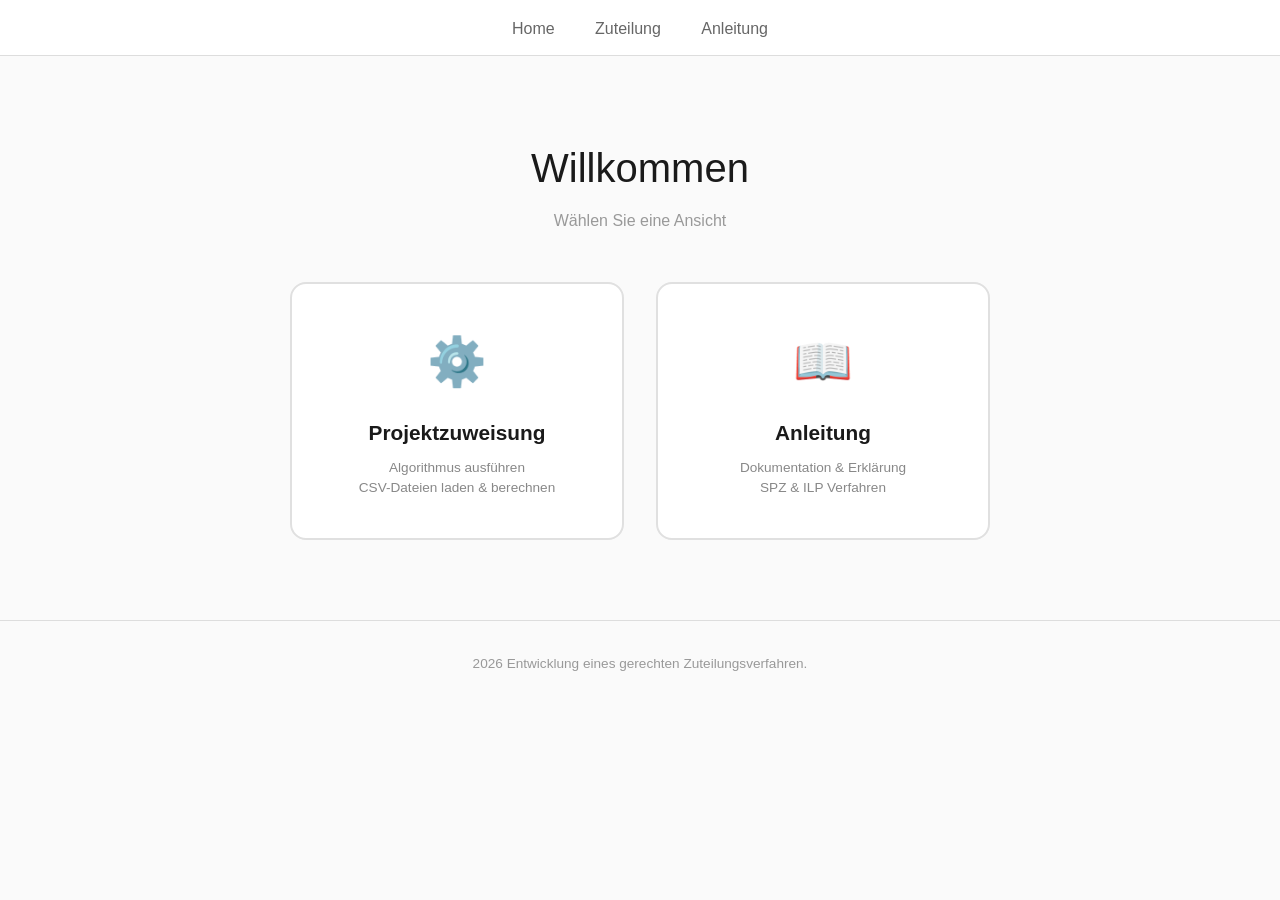
<file: index.html>
<!DOCTYPE html>
<html lang="de">
<head>
    <meta charset="UTF-8">
    <meta name="viewport" content="width=device-width, initial-scale=1.0">
    <title>Projektzuweisung</title>
    <link rel="stylesheet" href="style.css">
</head>
<body>
<nav>
    <ul class="navigation-links">
        <li><a href="index.html">Home</a></li>
        <li><a href="index_sort.html">Zuteilung</a></li>
        <li><a href="index_neu.html">Anleitung</a></li>
    </ul>
</nav>

    <section id="home" class="page active">

        <h1 style="font-size:2.5rem;font-weight:300;margin-bottom:0.5rem">Willkommen</h1>
        <p style="color:#999;margin-bottom:3rem">Wählen Sie eine Ansicht</p>

        <div class="menu-page">
            <a href="index_sort.html" class="menu-card">
                <span class="menu-icon">⚙️</span>
                <span class="menu-title">Projektzuweisung</span>
                <span class="menu-desc">Algorithmus ausführen<br>CSV-Dateien laden & berechnen</span>
            </a>
            <a href="index_neu.html" class="menu-card">
                <span class="menu-icon">📖</span>
                <span class="menu-title">Anleitung</span>
                <span class="menu-desc">Dokumentation & Erklärung<br>SPZ & ILP Verfahren</span>
            </a>
        </div>
    </section>

    <footer>
        <p>2026 Entwicklung eines gerechten Zuteilungsverfahren.</p>
    </footer>

    <script src="app.js"></script>
</body>
</html>
</file>
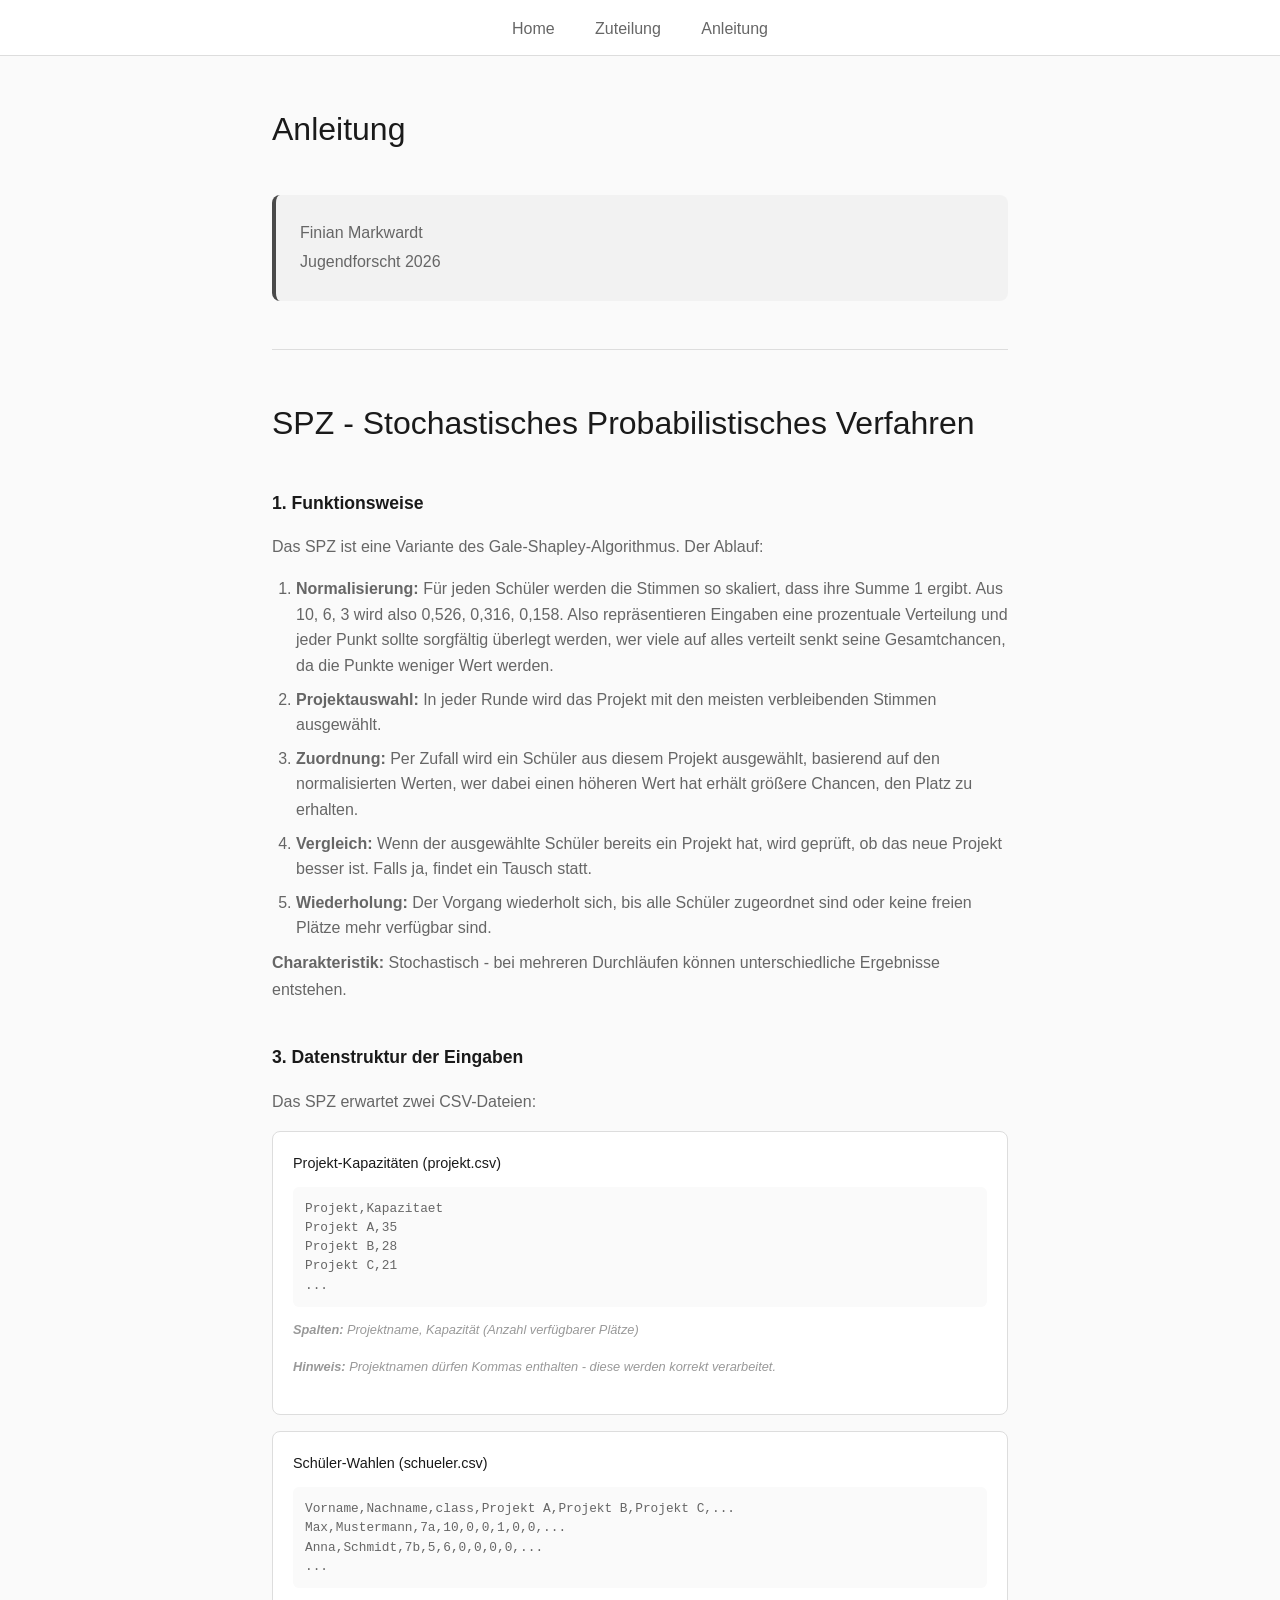
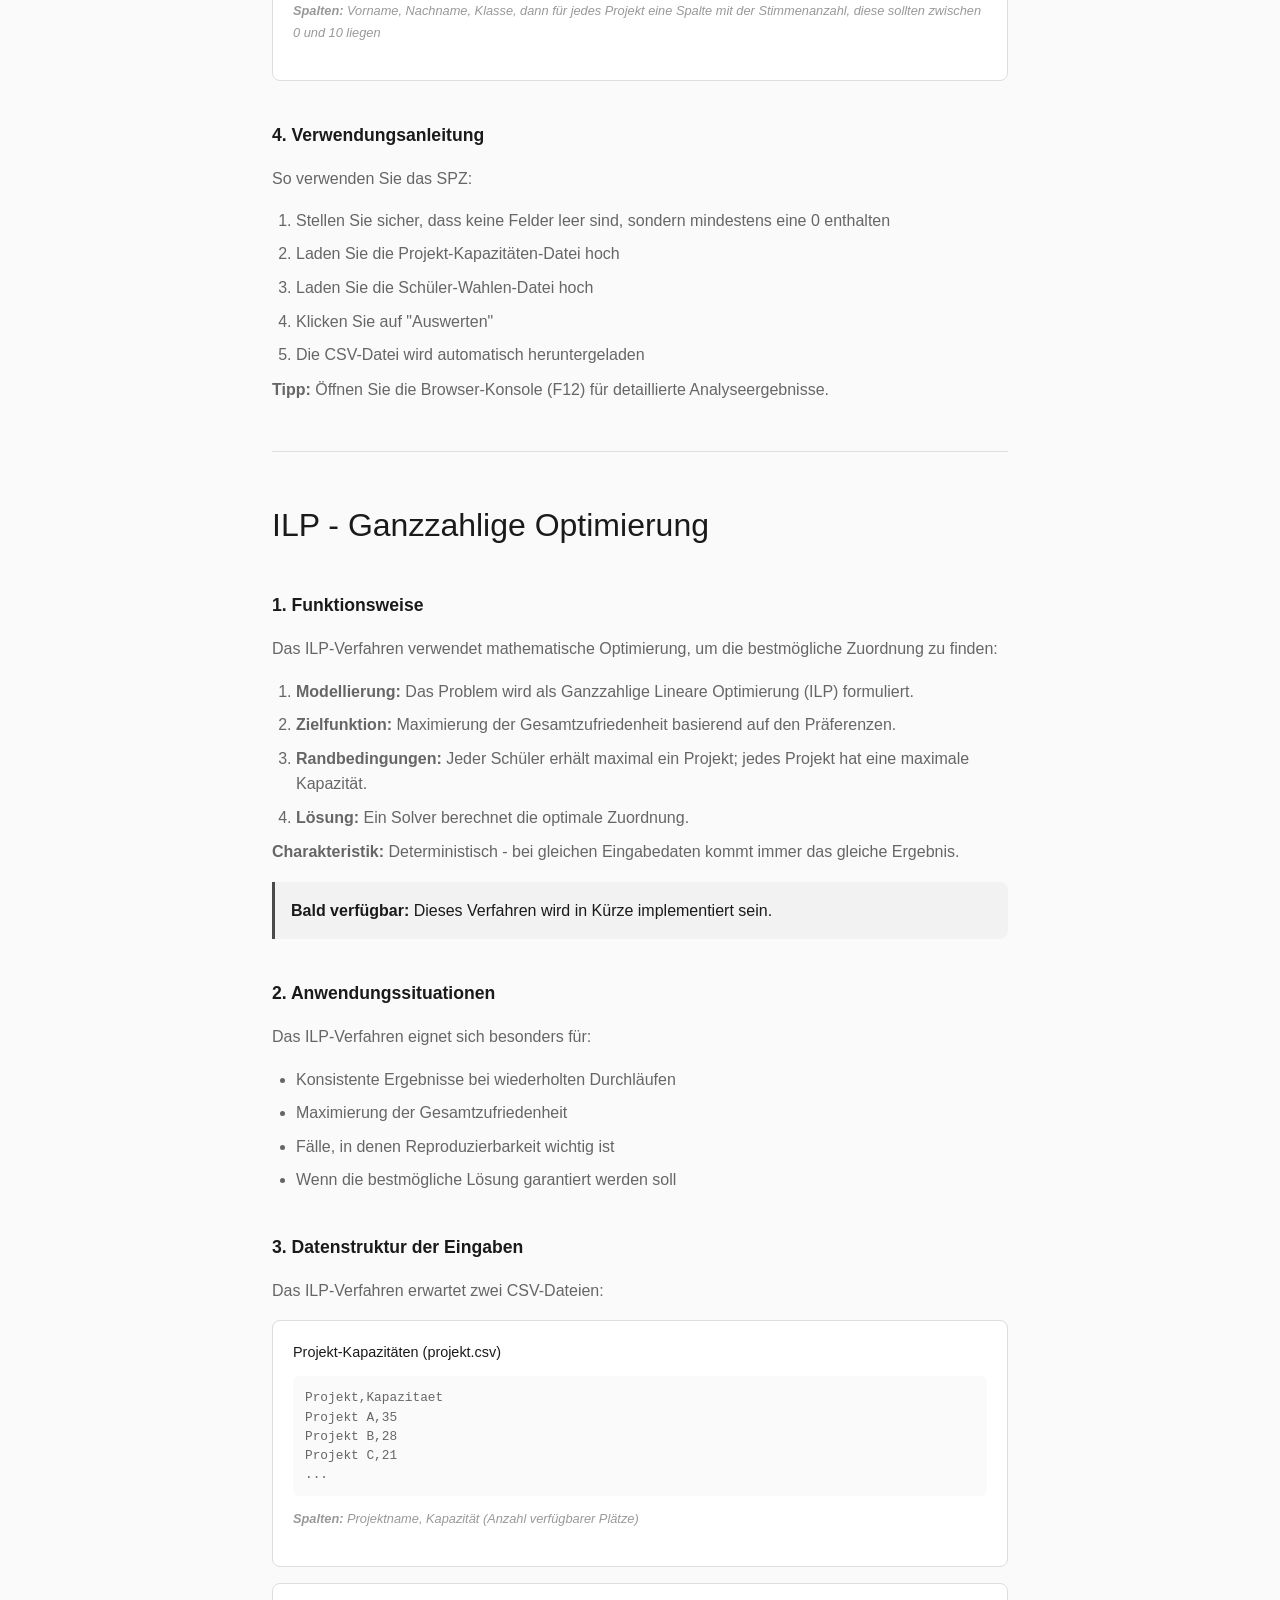
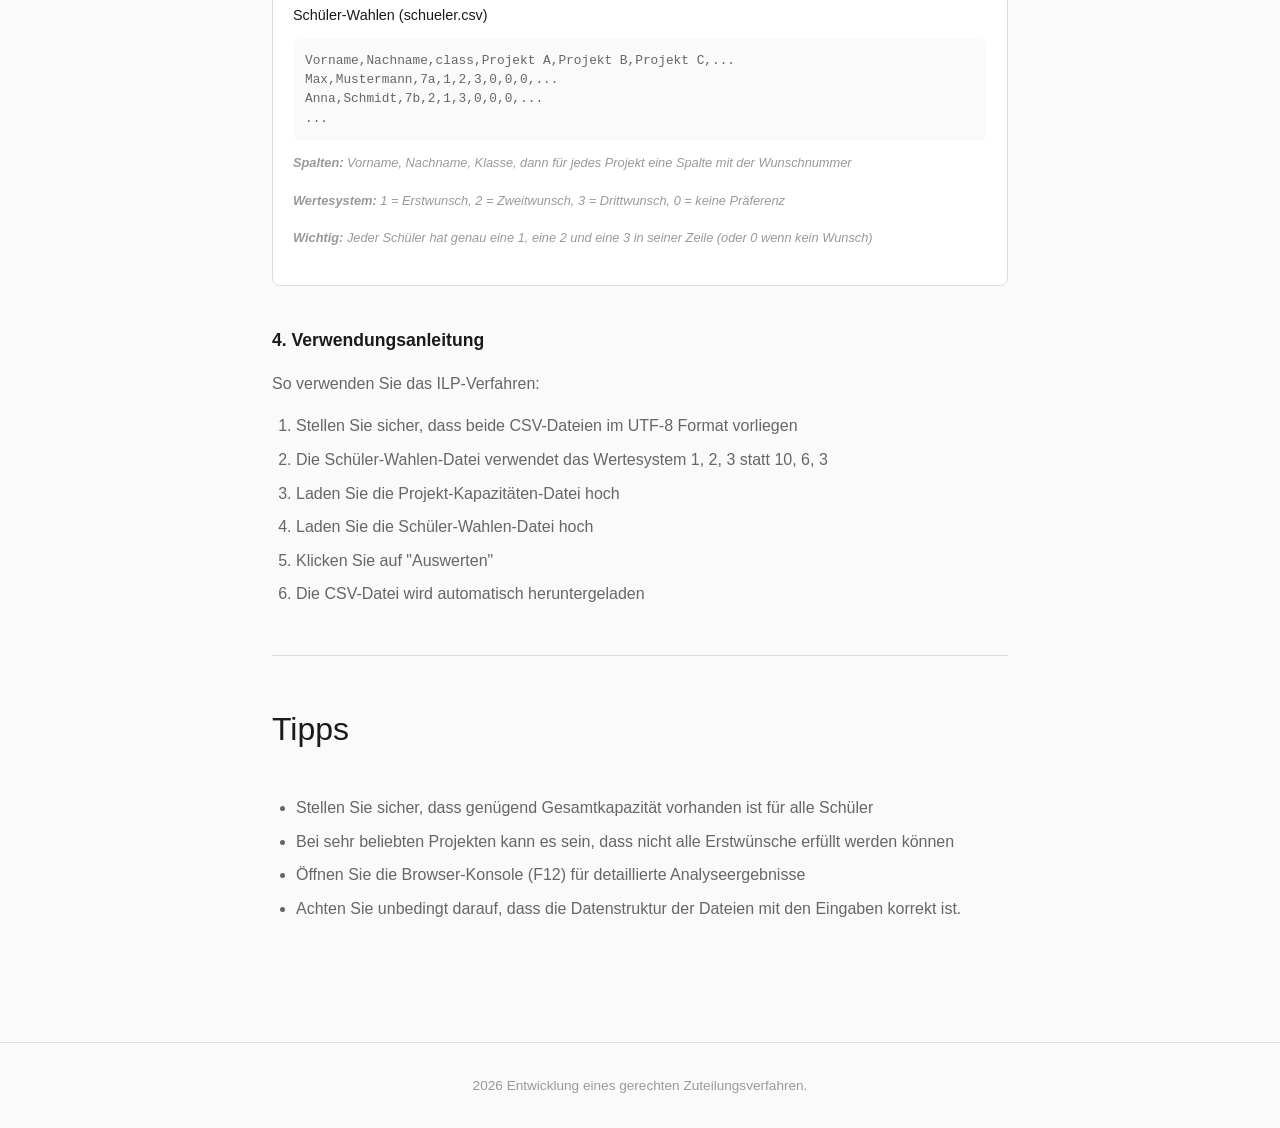
<file: index_neu.html>
<!DOCTYPE html>
<html lang="de">
<head>
    <meta charset="UTF-8">
    <meta name="viewport" content="width=device-width, initial-scale=1.0">
    <title>Anleitung - Projektzuweisung</title>
    <link rel="stylesheet" href="style.css">
</head>
<body>
<nav>
    <ul class="navigation-links">
        <li><a href="index.html">Home</a></li>
        <li><a href="index_sort.html">Zuteilung</a></li>
        <li><a href="index_neu.html">Anleitung</a></li>
    </ul>
</nav>

    <div style="max-width:800px;margin:0 auto;padding:3rem 2rem 5rem">
        <h1 style="font-size:2rem;font-weight:300;margin-bottom:2.5rem">Anleitung</h1>
        <p class="projekt-info">Finian Markwardt<br>Jugendforscht 2026</p>

        <hr>

        <h1 style="font-size:2rem;font-weight:300;margin-bottom:2.5rem">SPZ - Stochastisches Probabilistisches Verfahren</h1>

        <div class="anleitung-section">
            <h2>1. Funktionsweise</h2>
            <p>Das SPZ ist eine Variante des Gale-Shapley-Algorithmus. Der Ablauf:</p>
            <ol>
                <li><strong>Normalisierung:</strong> Für jeden Schüler werden die Stimmen so skaliert, dass ihre Summe 1 ergibt. Aus 10, 6, 3 wird also 0,526, 0,316, 0,158. Also repräsentieren Eingaben eine prozentuale Verteilung und jeder Punkt sollte sorgfältig überlegt werden, wer viele auf alles verteilt senkt seine Gesamtchancen, da die Punkte weniger Wert werden.</li>
                <li><strong>Projektauswahl:</strong> In jeder Runde wird das Projekt mit den meisten verbleibenden Stimmen ausgewählt.</li>
                <li><strong>Zuordnung:</strong> Per Zufall wird ein Schüler aus diesem Projekt ausgewählt, basierend auf den normalisierten Werten, wer dabei einen höheren Wert hat erhält größere Chancen, den Platz zu erhalten.</li>
                <li><strong>Vergleich:</strong> Wenn der ausgewählte Schüler bereits ein Projekt hat, wird geprüft, ob das neue Projekt besser ist. Falls ja, findet ein Tausch statt.</li>
                <li><strong>Wiederholung:</strong> Der Vorgang wiederholt sich, bis alle Schüler zugeordnet sind oder keine freien Plätze mehr verfügbar sind.</li>
            </ol>
            <p><strong>Charakteristik:</strong> Stochastisch - bei mehreren Durchläufen können unterschiedliche Ergebnisse entstehen.</p>
        </div>

        <div class="anleitung-section">
            <h2>3. Datenstruktur der Eingaben</h2>
            <p>Das SPZ erwartet zwei CSV-Dateien:</p>

            <div class="csv-example">
                <h4>Projekt-Kapazitäten (projekt.csv)</h4>
                <pre>Projekt,Kapazitaet
Projekt A,35
Projekt B,28
Projekt C,21
...</pre>
                <p class="hint"><strong>Spalten:</strong> Projektname, Kapazität (Anzahl verfügbarer Plätze)</p>
                <p class="hint"><strong>Hinweis:</strong> Projektnamen dürfen Kommas enthalten - diese werden korrekt verarbeitet.</p>
            </div>

            <div class="csv-example">
                <h4>Schüler-Wahlen (schueler.csv)</h4>
                <pre>Vorname,Nachname,class,Projekt A,Projekt B,Projekt C,...
Max,Mustermann,7a,10,0,0,1,0,0,...
Anna,Schmidt,7b,5,6,0,0,0,0,...
...</pre>
                <p class="hint"><strong>Spalten:</strong> Vorname, Nachname, Klasse, dann für jedes Projekt eine Spalte mit der Stimmenanzahl, diese sollten zwischen 0 und 10 liegen</p>
            </div>
        </div>

        <div class="anleitung-section">
            <h2>4. Verwendungsanleitung</h2>
            <p>So verwenden Sie das SPZ:</p>
            <ol>
                <li>Stellen Sie sicher, dass keine Felder leer sind, sondern mindestens eine 0 enthalten</li>
                <li>Laden Sie die Projekt-Kapazitäten-Datei hoch</li>
                <li>Laden Sie die Schüler-Wahlen-Datei hoch</li>
                <li>Klicken Sie auf "Auswerten"</li>
                <li>Die CSV-Datei wird automatisch heruntergeladen</li>
            </ol>
            <p><strong>Tipp:</strong> Öffnen Sie die Browser-Konsole (F12) für detaillierte Analyseergebnisse.</p>
        </div>

        <hr>

        <h1 style="font-size:2rem;font-weight:300;margin-bottom:2.5rem">ILP - Ganzzahlige Optimierung</h1>

        <div class="anleitung-section">
            <h2>1. Funktionsweise</h2>
            <p>Das ILP-Verfahren verwendet mathematische Optimierung, um die bestmögliche Zuordnung zu finden:</p>
            <ol>
                <li><strong>Modellierung:</strong> Das Problem wird als Ganzzahlige Lineare Optimierung (ILP) formuliert.</li>
                <li><strong>Zielfunktion:</strong> Maximierung der Gesamtzufriedenheit basierend auf den Präferenzen.</li>
                <li><strong>Randbedingungen:</strong> Jeder Schüler erhält maximal ein Projekt; jedes Projekt hat eine maximale Kapazität.</li>
                <li><strong>Lösung:</strong> Ein Solver berechnet die optimale Zuordnung.</li>
            </ol>
            <p><strong>Charakteristik:</strong> Deterministisch - bei gleichen Eingabedaten kommt immer das gleiche Ergebnis.</p>

            <div class="info-note">
                <strong>Bald verfügbar:</strong> Dieses Verfahren wird in Kürze implementiert sein.
            </div>
        </div>

        <div class="anleitung-section">
            <h2>2. Anwendungssituationen</h2>
            <p>Das ILP-Verfahren eignet sich besonders für:</p>
            <ul>
                <li>Konsistente Ergebnisse bei wiederholten Durchläufen</li>
                <li>Maximierung der Gesamtzufriedenheit</li>
                <li>Fälle, in denen Reproduzierbarkeit wichtig ist</li>
                <li>Wenn die bestmögliche Lösung garantiert werden soll</li>
            </ul>
        </div>

        <div class="anleitung-section">
            <h2>3. Datenstruktur der Eingaben</h2>
            <p>Das ILP-Verfahren erwartet zwei CSV-Dateien:</p>

            <div class="csv-example">
                <h4>Projekt-Kapazitäten (projekt.csv)</h4>
                <pre>Projekt,Kapazitaet
Projekt A,35
Projekt B,28
Projekt C,21
...</pre>
                <p class="hint"><strong>Spalten:</strong> Projektname, Kapazität (Anzahl verfügbarer Plätze)</p>
            </div>

            <div class="csv-example">
                <h4>Schüler-Wahlen (schueler.csv)</h4>
                <pre>Vorname,Nachname,class,Projekt A,Projekt B,Projekt C,...
Max,Mustermann,7a,1,2,3,0,0,0,...
Anna,Schmidt,7b,2,1,3,0,0,0,...
...</pre>
                <p class="hint"><strong>Spalten:</strong> Vorname, Nachname, Klasse, dann für jedes Projekt eine Spalte mit der Wunschnummer</p>
                <p class="hint"><strong>Wertesystem:</strong> 1 = Erstwunsch, 2 = Zweitwunsch, 3 = Drittwunsch, 0 = keine Präferenz</p>
                <p class="hint"><strong>Wichtig:</strong> Jeder Schüler hat genau eine 1, eine 2 und eine 3 in seiner Zeile (oder 0 wenn kein Wunsch)</p>
            </div>
        </div>

        <div class="anleitung-section">
            <h2>4. Verwendungsanleitung</h2>
            <p>So verwenden Sie das ILP-Verfahren:</p>
            <ol>
                <li>Stellen Sie sicher, dass beide CSV-Dateien im UTF-8 Format vorliegen</li>
                <li>Die Schüler-Wahlen-Datei verwendet das Wertesystem 1, 2, 3 statt 10, 6, 3</li>
                <li>Laden Sie die Projekt-Kapazitäten-Datei hoch</li>
                <li>Laden Sie die Schüler-Wahlen-Datei hoch</li>
                <li>Klicken Sie auf "Auswerten"</li>
                <li>Die CSV-Datei wird automatisch heruntergeladen</li>
            </ol>
        </div>

        <hr>

        <h1 style="font-size:2rem;font-weight:300;margin-bottom:2.5rem">Tipps</h1>

        <div class="anleitung-section">
            <ul>
                <li>Stellen Sie sicher, dass genügend Gesamtkapazität vorhanden ist für alle Schüler</li>
                <li>Bei sehr beliebten Projekten kann es sein, dass nicht alle Erstwünsche erfüllt werden können</li>
                <li>Öffnen Sie die Browser-Konsole (F12) für detaillierte Analyseergebnisse</li>
                <li>Achten Sie unbedingt darauf, dass die Datenstruktur der Dateien mit den Eingaben korrekt ist.</li>
            </ul>
        </div>
    </div>

    <footer>
        <p>2026 Entwicklung eines gerechten Zuteilungsverfahren.</p>
    </footer>
</body>
</html>
</file>
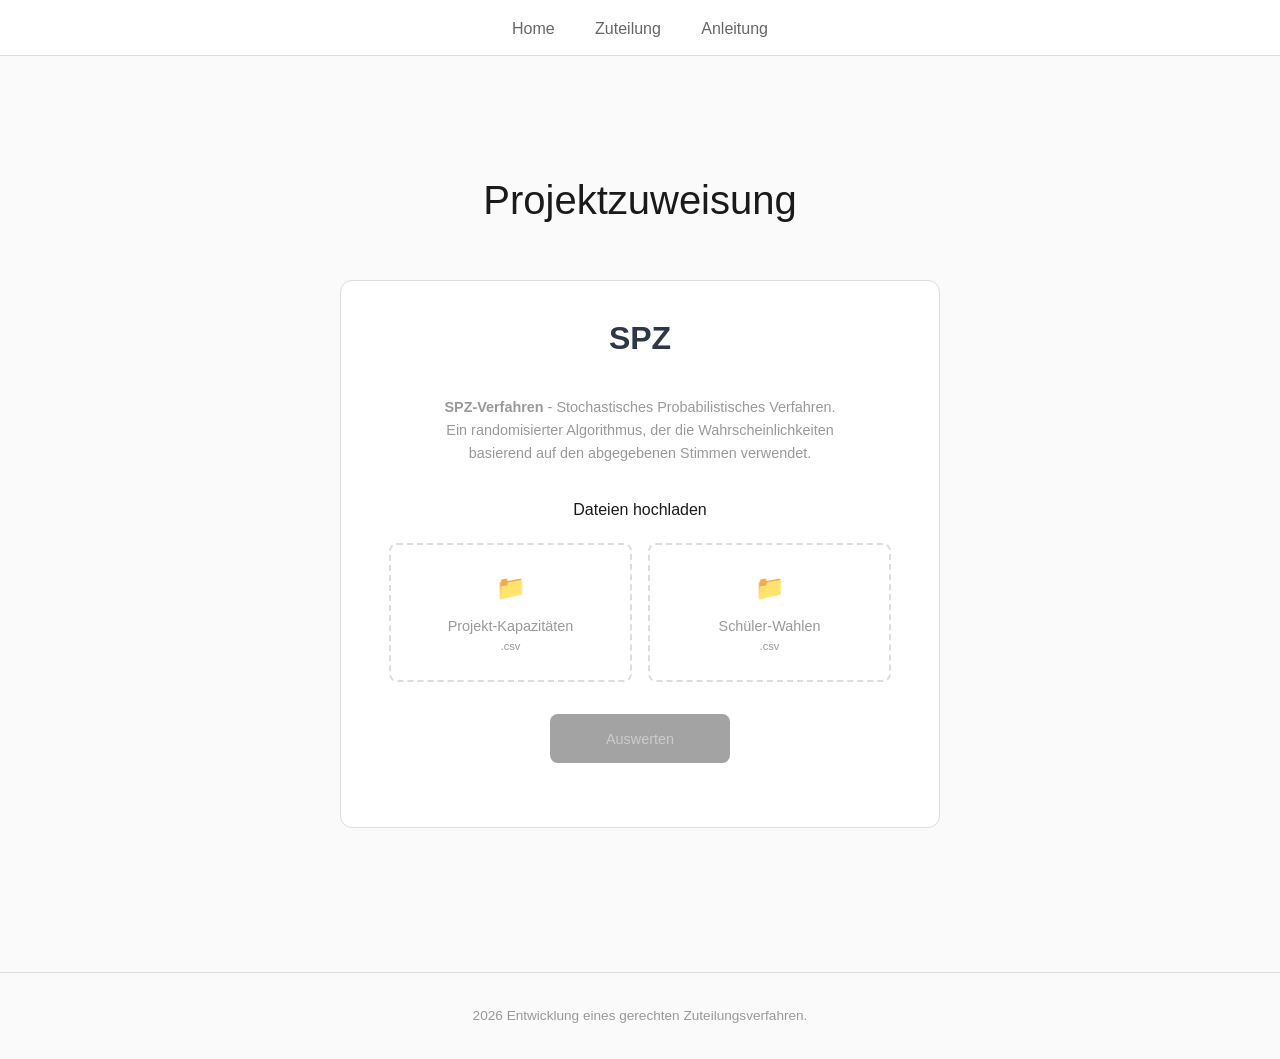
<file: index_sort.html>
<!DOCTYPE html>
<html lang="de">
<head>
    <meta charset="UTF-8">
    <title>Projektzuweisung</title>
    <link rel="stylesheet" href="style.css">
</head>
<body>
<nav>
    <ul class="navigation-links">
        <li><a href="index.html">Home</a></li>
        <li><a href="index_sort.html">Zuteilung</a></li>
        <li><a href="index_neu.html">Anleitung</a></li>
    </ul>
</nav>

    <section id="home" class="page active">
        <div class="box">
            <h1 style="font-size:2.5rem;font-weight:300;margin-bottom:1rem">Projektzuweisung</h1>
        </div>

        <div class="box" style="margin-bottom:4rem; background:#fff;border:1px solid #ddd;border-radius:12px">
                <h1 class="heading">SPZ</h1>

            <div id="spz-info" class="box">
                <p class="text"><strong>SPZ-Verfahren</strong> - Stochastisches Probabilistisches Verfahren. Ein randomisierter Algorithmus, der die Wahrscheinlichkeiten basierend auf den abgegebenen Stimmen verwendet.</p>
            </div>

            <div>
                <h3>Dateien hochladen</h3>
                <div class="upload-grid">
                    <div class="upload-box">
                        <label for="projectFile">
                            <span class="upload-icon">📁</span>
                            <span class="text" id="projectFileName">Projekt-Kapazitäten</span>
                            <span class="upload-hint">.csv</span>
                        </label>
                        <input type="file" id="projectFile" accept=".csv">
                    </div>
                    <div class="upload-box">
                        <label for="studentFile">
                            <span class="upload-icon">📁</span>
                            <span class="text" id="studentFileName">Schüler-Wahlen</span>
                            <span class="upload-hint">.csv</span>
                        </label>
                        <input type="file" id="studentFile" accept=".csv">
                    </div>
                </div>
            </div>

            <div class="box">
                <button id="runButton" class="btn-primary" disabled>
                    <span class="text">Auswerten</span>
                </button>
            </div>

        </div>
    </section>

    <footer>
        <p>2026 Entwicklung eines gerechten Zuteilungsverfahren.</p>
    </footer>

    <script src="app.js"></script>
</body>
</html>
</file>
<file: style.css>
* { margin: 0; padding: 0; box-sizing: border-box }

body {
    font-family: 'Helvetica Neue', Arial, sans-serif;
    background: #fafafa;
    color: #1a1a1a;
    line-height: 1.6;
}

nav {
    display: flex;
    justify-content: center;
    padding-top: 1rem;
    padding-bottom: 0rem;
    background: #fff;
    border-bottom: 1px solid #ddd;
    position: sticky;
    top: 0;
    z-index: 100;
    height: 3.5rem;
}

.navigation-links {
    display: flex;
    gap: 1.5rem;
    justify-content: space-between;
    width: 20%;
    list-style-type: none;
}

.navigation-links a:hover {
    color: #1a1a1a;
    border-bottom: 2px solid #1a1a1a;
}
.navigation-links a {
    text-decoration: none;
    color: #666;
    font-weight: 500;
    transition: color 0.2s, border-bottom 0.2s;
}


.page {
    display: flex;
    flex-direction: column;
    justify-content: center;
    align-items: center;
    padding: 5rem 2rem;
    min-height: 50vh;
}

.badge-toggle {
    display: flex;
    justify-content: center;
    gap: 0.5rem;
}

.badge-toggle button {
    padding: 0.6rem 1.5rem;
    border: 1px solid #ddd;
    background: #fff;
    border-radius: 20px;
    cursor: pointer;
    font-size: 0.9rem;
    font-weight: 500;
    color: #666;
    transition: 0.2s;
}

.badge-toggle button.active {
    background: #4a4a4a;
    color: #fff;
    border-color: #4a4a4a;
}

.badge-toggle button span {
    display: inline-block;
    padding: 0.15rem 0.5rem;
    background: #999;
    color: #fff;
    border-radius: 10px;
    font-size: 0.65rem;
    font-weight: 600;
    text-transform: uppercase;
    margin-left: 0.3rem;
}

.badge-toggle button.active span { background: rgba(255,255,255,0.25) }

.upload-grid {
    display: flex;
    gap: 1rem;
    flex-wrap: wrap;
}

.upload-box { flex: 1; width: 30% }

.upload-box label {
    display: flex;
    flex-direction: column;
    align-items: center;
    padding: 1.5rem;
    border: 2px dashed #ddd;
    border-radius: 8px;
    cursor: pointer;
}

.upload-box label:hover {
    border-color: #4a4a4a;
    background: rgba(0,0,0,0.02);
}

.upload-box input[type="file"] { display: none }

.upload-box.has-file label {
    border-color: #4CAF50;
    border-style: solid;
    background: rgba(76,175,80,0.08);
}

.upload-icon { font-size: 1.5rem; margin-bottom: 0.5rem }
.upload-hint { font-size: 0.7rem; color: #999 }

.btn-primary {
    position: relative;
    padding: 1rem 3rem;
    background: #4a4a4a;
    color: #fff;
    border: none;
    border-radius: 8px;
    font-size: 0.95rem;
    font-weight: 500;
    cursor: pointer;
    min-width: 180px;
    transition: 0.3s;
}

.btn-primary:hover:not(:disabled) {
    background: #333;
    transform: translateY(-2px);
}

.btn-primary:disabled { opacity: 0.5; cursor: not-allowed }

.btn-primary.loading .btn-text { visibility: hidden }

.btn-primary.loading::after {
    content: '';
    position: absolute;
    left: 50%;
    top: 50%;
    width: 20px;
    height: 20px;
    border: 2px solid transparent;
    border-top-color: #fff;
    border-radius: 50%;
    animation: spin 0.8s linear infinite;
    transform: translate(-50%, -50%);
}

@keyframes spin { to { transform: translate(-50%, -50%) rotate(360deg) } }

.hidden {
    display: none !important;
}

h3 { font-size: 1rem; font-weight: 500; margin-bottom: 1.25rem }

.anleitung-content { max-width: 800px; margin: 0 auto; padding: 3rem 2rem 5rem }

.anleitung-content h1 { font-size: 2rem; font-weight: 300; margin-bottom: 2.5rem }

.anleitung-section { margin-bottom: 2.5rem }

.anleitung-section h2 { font-size: 1.1rem; font-weight: 600; margin-bottom: 1rem }

.anleitung-section p { color: #666; margin-bottom: 1rem; line-height: 1.7 }

.anleitung-section ul, .anleitung-section ol { padding-left: 1.5rem; color: #666 }

.anleitung-section li { margin-bottom: 0.5rem }

.csv-example {
    background: #fff;
    border: 1px solid #ddd;
    padding: 1.25rem;
    border-radius: 8px;
    margin: 1rem 0;
}

.csv-example h4 { font-size: 0.9rem; font-weight: 500; margin-bottom: 0.75rem }

.csv-example pre {
    font-family: 'Consolas', monospace;
    font-size: 0.8rem;
    line-height: 1.5;
    overflow-x: auto;
    color: #666;
    background: #fafafa;
    padding: 0.75rem;
    border-radius: 6px;
}

.csv-example .hint { font-size: 0.8rem; color: #999; margin-top: 0.75rem; font-style: italic }

.info-note {
    background: rgba(0,0,0,0.03);
    border-left: 3px solid #4a4a4a;
    padding: 1rem;
    margin: 1rem 0;
    border-radius: 0 8px 8px 0;
}

.projekt-info {
    background: rgba(0,0,0,0.03);
    padding: 1.5rem;
    border-radius: 8px;
    margin-bottom: 2rem;
    border-left: 4px solid #4a4a4a;
    color: #666;
    line-height: 1.8;
}

hr {
    border: none;
    height: 1px;
    background: #ddd;
    margin: 3rem 0;
}

footer {
    text-align: center;
    padding: 2rem;
    color: #999;
    font-size: 0.85rem;
    border-top: 1px solid #ddd;
}

.box {
    text-align:center;
    padding:2rem 3rem;
    max-width:600px;
    margin:0 auto
}

.heading {
    text-align: center;
    color: #2d3748;
    font-size: 2rem;

}

.text {
    color:#999;
    font-size:0.9rem;
}

.menu-page {
    display: flex;
    flex-direction: row;
    justify-content: center;
    gap: 2rem;
    flex-wrap: wrap;
    max-width: 700px;
    width: 100%;
}

.menu-card {
    display: flex;
    flex-direction: column;
    align-items: center;
    text-decoration: none;
    color: inherit;
    background: #fff;
    border: 2px solid #e0e0e0;
    border-radius: 16px;
    padding: 2.5rem 2rem;
    flex: 1;
    min-width: 220px;
    transition: transform 0.3s, box-shadow 0.3s, border-color 0.3s;
    cursor: pointer;
}

.menu-card:hover {
    transform: translateY(-6px);
    box-shadow: 0 12px 32px rgba(0,0,0,0.1);
    border-color: #4a4a4a;
}

.menu-icon {
    font-size: 3rem;
    margin-bottom: 1rem;
}

.menu-title {
    font-size: 1.3rem;
    font-weight: 600;
    margin-bottom: 0.5rem;
    color: #1a1a1a;
}

.menu-desc {
    font-size: 0.85rem;
    color: #888;
    line-height: 1.5;
    text-align: center;
}
</file>
